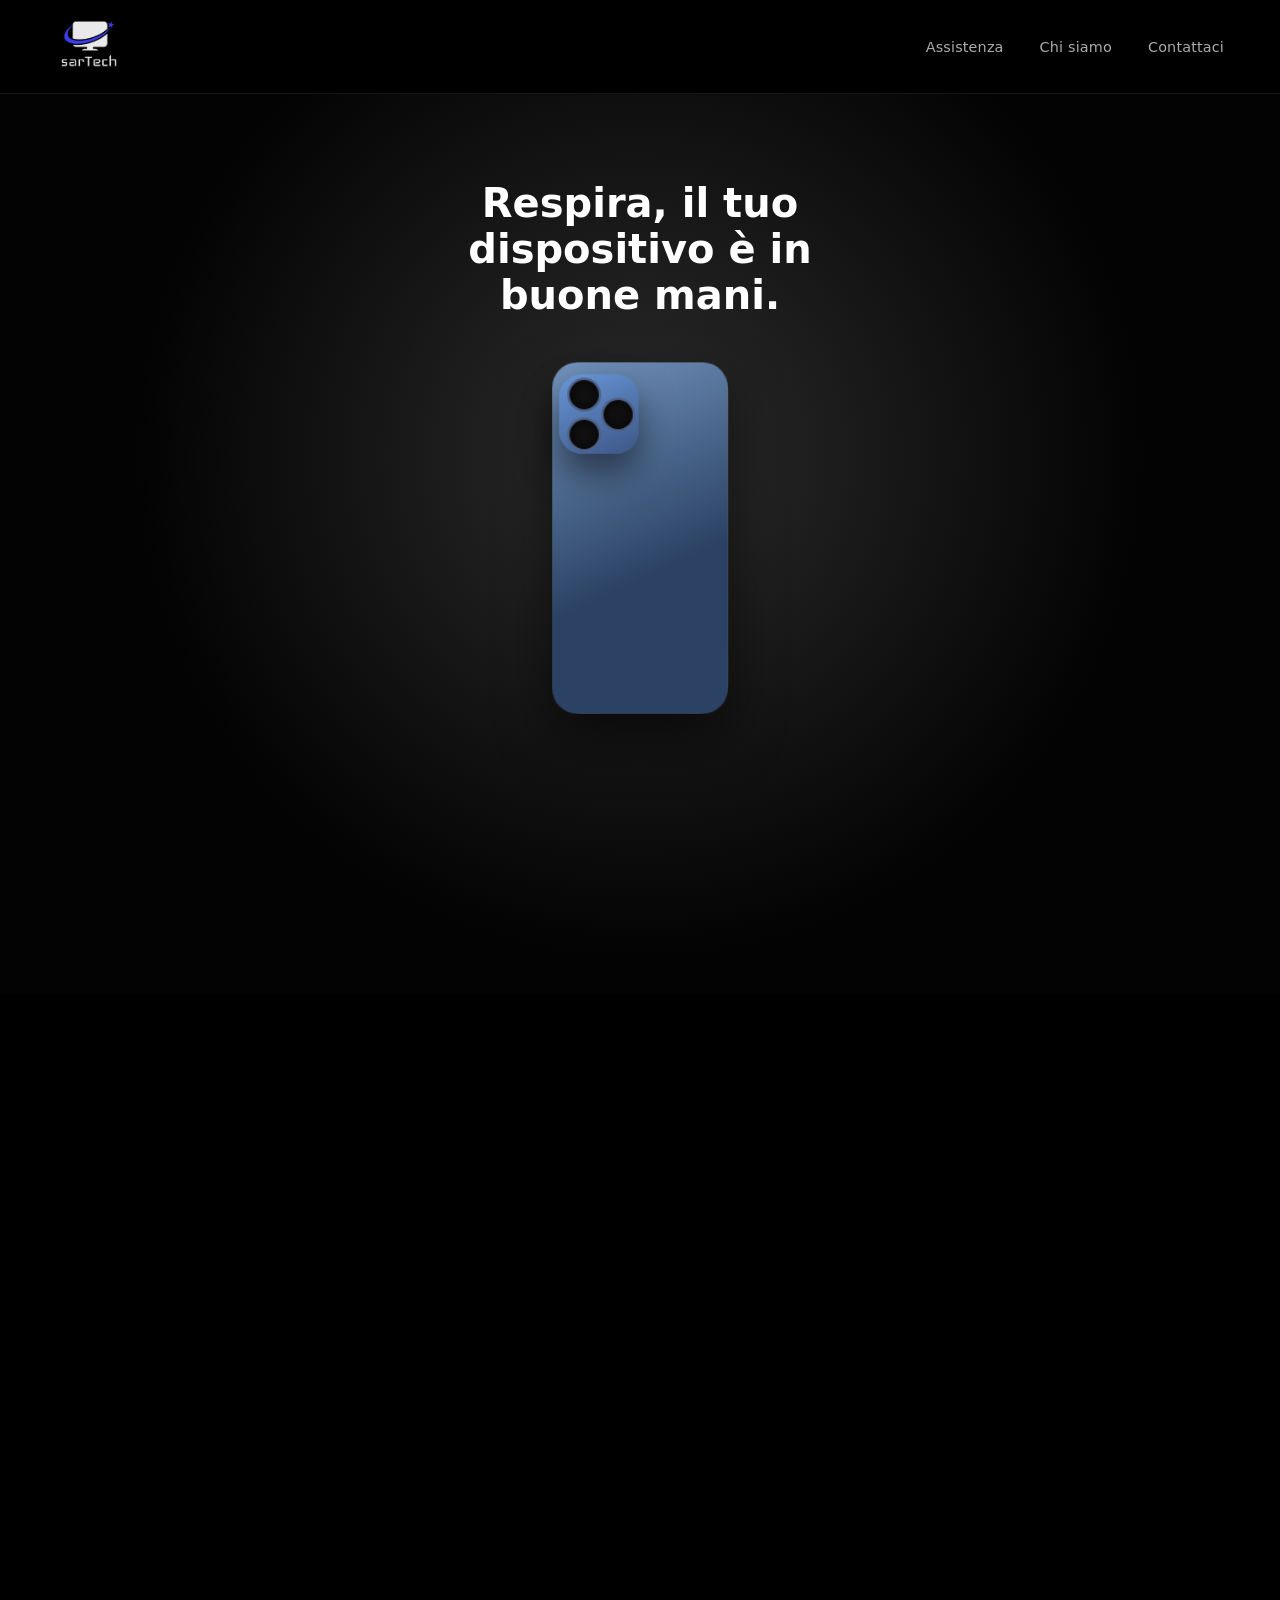
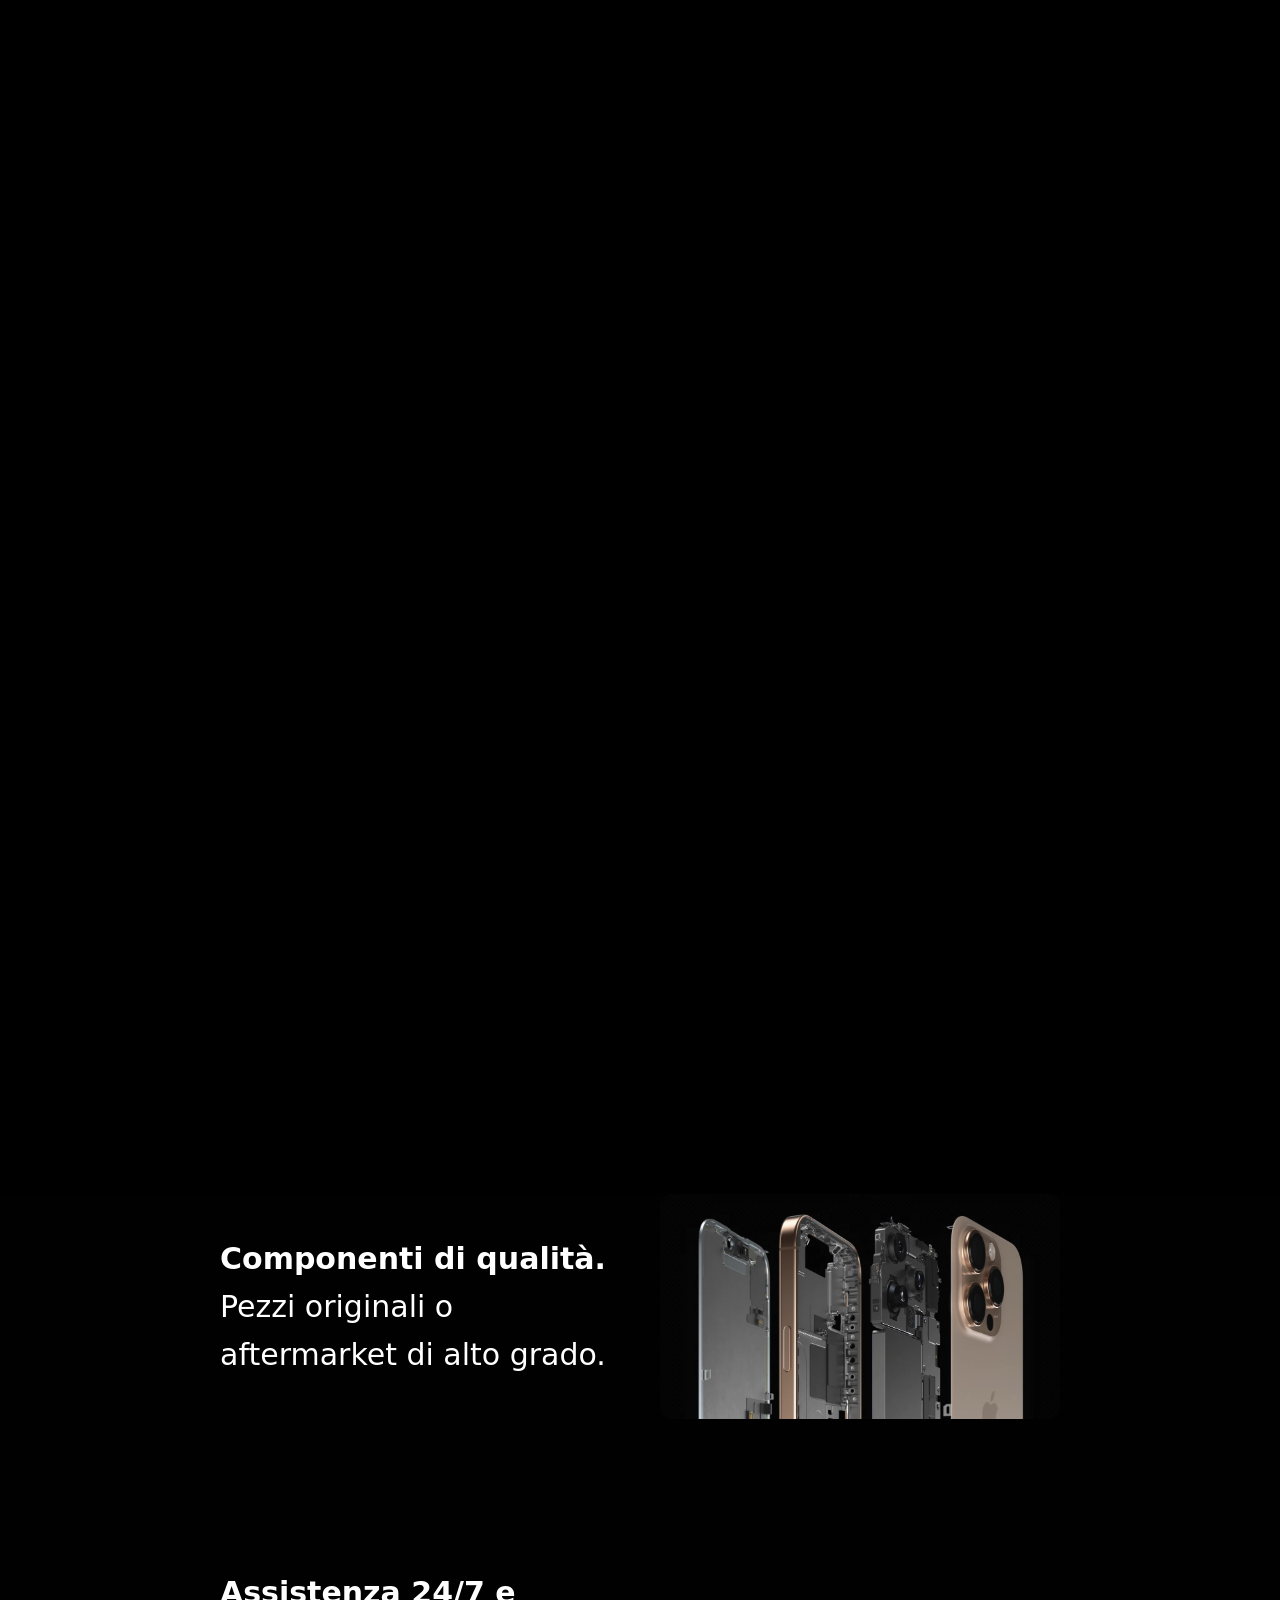
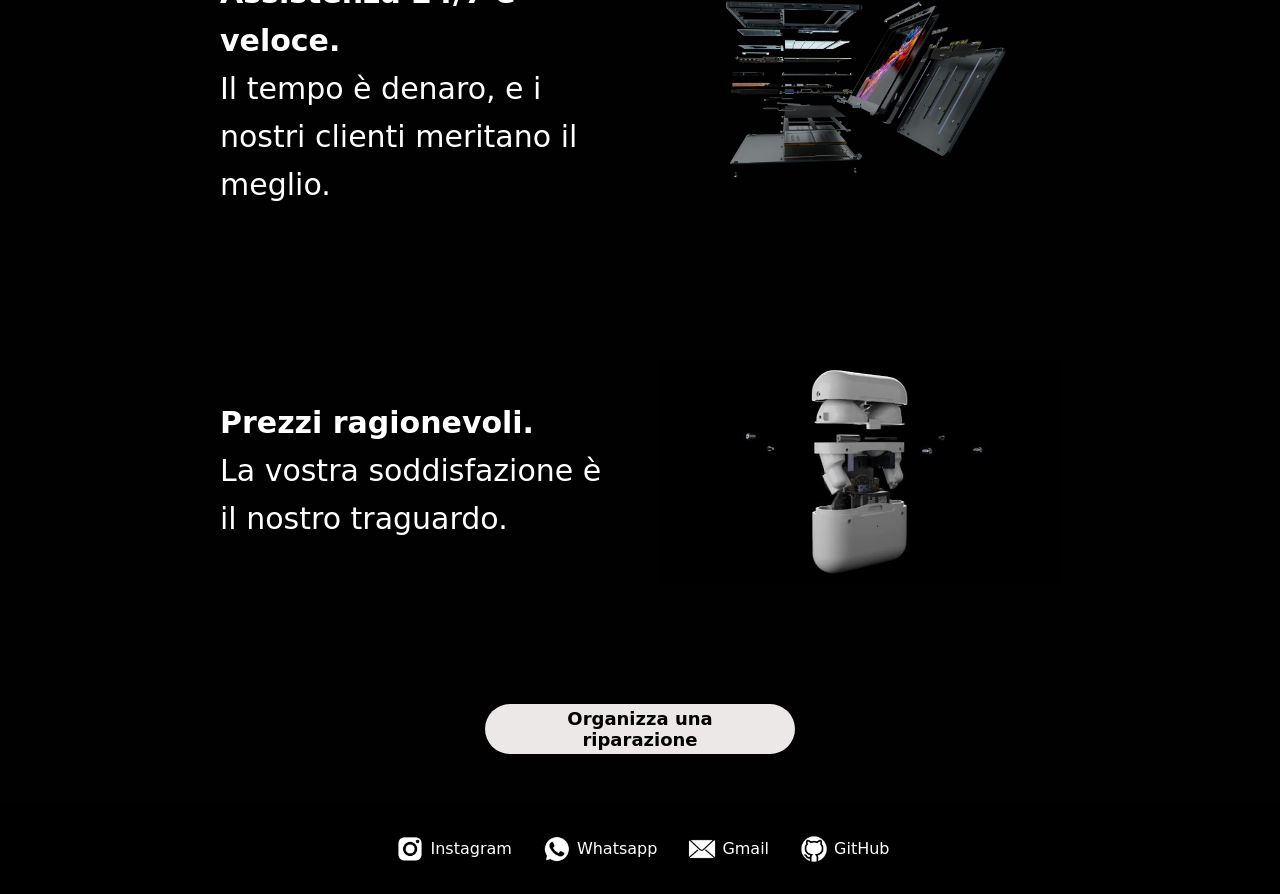
<file: index.html>
<!DOCTYPE html>
<html lang="it">

<head>
    <meta charset="UTF-8">
    <title>sarTech</title>
    <link rel="shortcut icon" type="image/x-icon" href="sarTech.ico">
    <meta name="viewport" content="width=device-width, initial-scale=1.0">
    <link rel="stylesheet" href="styles.css">
    <script src="script.js" defer></script>
    <script src="scripts/index.js" defer></script>
</head>

<body id="introductionPage">
    <div id="header">
        <div id="logos">
            <img src="img/sarTech.png" class="logo">
        </div>
        <ul class="quick-links">
            <li><a href="pages/assistenza.html">Assistenza</a></li>
            <li><a href="pages/chi-siamo.html">Chi siamo</a></li>
            <li><a href="pages/contattaci.html">Contattaci</a></li>
        </ul>
    </div>
    <div id="body">
        <section class="explode-section">
            <div class="stage">
                <div class="hero-welcome" id="heroWelcome">
                    Respira, il tuo dispositivo è in buone mani.
                </div>

                <div class="phone-stage" id="phoneStage"> <!-- ids use camelCase, classes use kebab-case -->

                    <div class="phone">

                        <svg id="display" viewBox="0 0 333 654" xmlns="http://www.w3.org/2000/svg"
                            preserveAspectRatio="none">
                            <defs>
                                <linearGradient id="metallicBase" x1="0%" y1="0%" x2="100%" y2="100%">
                                    <stop offset="0%" stop-color="#D1CCBF"></stop>
                                    <stop offset="100%" stop-color="#A09E97"></stop>
                                </linearGradient>
                                <linearGradient id="heatBase" x1="0%" y1="0%" x2="100%" y2="100%">
                                    <stop offset="0%" stop-color="#565552"></stop>
                                    <stop offset="100%" stop-color="#444340"></stop>
                                </linearGradient>
                                <linearGradient id="flexCable" x1="0%" y1="0%" x2="100%" y2="0%">
                                    <stop offset="0%" stop-color="#1D1D1B"></stop>
                                    <stop offset="100%" stop-color="#222221"></stop>
                                </linearGradient>
                                <linearGradient id="goldenPin" x1="0%" y1="0%" x2="100%" y2="100%">
                                    <stop offset="0%" stop-color="#E4CF33"></stop>
                                    <stop offset="100%" stop-color="#A48E24"></stop>
                                </linearGradient>
                            </defs>

                            <!-- display base -->

                            <rect x="0" y="0" width="334" height="654" rx="58" fill="url(#metallicBase)"></rect>

                            <rect x="22.5" y="200" width="290" height="380" rx="20" fill="url(#heatBase)"></rect>
                            <rect x="112.5" y="140" width="200" height="80" rx="20" fill="url(#heatBase)"></rect>
                            <rect x="212.5" y="100" width="100" height="60" rx="20" fill="url(#heatBase)"></rect>

                            <!-- bottom flex cable-->

                            <rect x="18" y="563" width="290" height="50" rx="5" fill="url(#flexCable)"></rect>
                            <rect x="300" y="323" width="20" height="290" rx="5" fill="url(#flexCable)"></rect>
                            <rect x="220" y="323" width="100" height="25" rx="5" fill="url(#flexCable)"></rect>
                            <rect x="210" y="304" width="20" height="45" rx="5" fill="url(#metallicBase)"></rect>
                            <ellipse cx="170.5" cy="600" rx="150" ry="36" fill="url(#flexCable)"></ellipse>

                            <line x1="30" y1="630" x2="305" y2="630" stroke="#332B27" stroke-width="3"></line>
                            <line x1="38" y1="635" x2="297" y2="635" stroke="#332B27" stroke-width="3"></line>

                            <!-- golden pins on the bottom-->

                            <circle cx="70" cy="585" r="3" fill="url(#goldenPin)"></circle>
                            <circle cx="80" cy="585" r="3" fill="url(#goldenPin)"></circle>
                            <circle cx="90" cy="585" r="3" fill="url(#goldenPin)"></circle>
                            <circle cx="100" cy="585" r="3" fill="url(#goldenPin)"></circle>

                            <circle cx="70" cy="595" r="3" fill="url(#goldenPin)"></circle>
                            <circle cx="80" cy="595" r="3" fill="url(#goldenPin)"></circle>
                            <circle cx="90" cy="595" r="3" fill="url(#goldenPin)"></circle>
                            <circle cx="100" cy="595" r="3" fill="url(#goldenPin)"></circle>

                            <circle cx="240" cy="585" r="3" fill="url(#goldenPin)"></circle>
                            <circle cx="250" cy="585" r="3" fill="url(#goldenPin)"></circle>
                            <circle cx="260" cy="585" r="3" fill="url(#goldenPin)"></circle>
                            <circle cx="270" cy="585" r="3" fill="url(#goldenPin)"></circle>

                            <circle cx="240" cy="595" r="3" fill="url(#goldenPin)"></circle>
                            <circle cx="250" cy="595" r="3" fill="url(#goldenPin)"></circle>
                            <circle cx="260" cy="595" r="3" fill="url(#goldenPin)"></circle>
                            <circle cx="270" cy="595" r="3" fill="url(#goldenPin)"></circle>

                            <rect x="150" y="562" height="20" width="30" fill="url(#metallicBase)"></rect>

                            <!-- proximity sensor and front camera holes -->

                            <rect x="100" y="10" width="120" height="40" rx="10" fill="url(#heatBase)"></rect>
                            <rect x="104" y="14" width="50" height="32" rx="10" fill="url(#metallicBase)"></rect>

                            <circle cx="130" cy="30" r="10" fill="url(#metallicBase)" stroke="#2E240A" stroke-width="4"
                                stroke-opacity="1"></circle>
                            <circle cx="130" cy="30" r="15" fill="none" stroke="#2E240A" stroke-width="1"
                                stroke-opacity="0.7"></circle>

                            <circle cx="170" cy="30" r="10" fill="url(#metallicBase)" stroke="#2E240A" stroke-width="4"
                                stroke-opacity="0.7"></circle>
                            <circle cx="170" cy="30" r="14" fill="none" stroke="#D1CCBF" stroke-width="1"
                                stroke-opacity="0.5"></circle>

                            <!-- upper flex cable -->

                            <rect x="250" y="13" width="60" height="60" rx="16" fill="url(#flexCable)"></rect>
                            <rect x="270" y="55" width="14" height="40" rx="5" fill="url(#flexCable)"></rect>
                            <rect x="180" y="82" width="103" height="14" rx="5" fill="url(#flexCable)"></rect>
                            <rect x="180" y="82" width="14" height="40" rx="5" fill="url(#flexCable)"></rect>
                            <rect x="176" y="112" width="20" height="16" rx="5" fill="url(#goldenPin)"></rect>

                        </svg>

                        <svg id="chassis" viewBox="8 8 333 654" xmlns="http://www.w3.org/2000/svg"
                            preserveAspectRatio="none">
                            <defs>
                                <linearGradient id="metalCream" x1="0%" y1="0%" x2="100%" y2="100%">
                                    <stop offset="0%" stop-color="#f5f2ea" />
                                    <stop offset="35%" stop-color="#e6e2d6" />
                                    <stop offset="55%" stop-color="#d8d3c4" />
                                    <stop offset="75%" stop-color="#e9e5d9" />
                                    <stop offset="100%" stop-color="#c9c4b3" />
                                </linearGradient>


                                <linearGradient id="blackMatte" x1="0%" y1="0%" x2="100%" y2="100%">
                                    <stop offset="0%" stop-color="#3a3c40" />
                                    <stop offset="45%" stop-color="#1c1d20" />
                                    <stop offset="100%" stop-color="#0a0a0b" />
                                </linearGradient>

                                <linearGradient id="blackSoft" x1="0%" y1="0%" x2="0%" y2="100%">
                                    <stop offset="0%" stop-color="#26272b" />
                                    <stop offset="100%" stop-color="#0d0e10" />
                                </linearGradient>

                                <mask id="seeThrough">
                                    <rect width="333" height="654" fill="#ffffff"/>

                                    <circle cx="60" cy="64" r="25" fill="#000000"></circle>
                                    <circle cx="120" cy="94" r="25" fill="#000000"></circle>
                                    <circle cx="60" cy="124" r="25" fill="#000000"></circle>

                                    <rect x="105" y="130" width="30" height="24" rx="6" fill="#000000" />

                                    <circle cx="180" cy="332" r="100" fill="#000000" />
                                    <rect x="165" y="440" width="30" height="120" rx="10" fill="#000000"/>
                                </mask>

                            </defs>
                            <ellipse cx="170" cy="640" rx="120" ry="14" fill="#000" opacity="0.10" />
                            <g>

                                <!-- inner frame-->
                                <g mask="url(#seeThrough)">
                                    <rect x="8" y="8" width="334" height="654" rx="58" fill="url(#blackMatte)" />
                                    <rect x="22" y="22" width="306" height="626" rx="46" fill="url(#metalCream)" />
                                    <rect x="22" y="22" width="306" height="626" rx="46" fill="url(#brushed)"
                                        opacity="0.35" />
                                </g>
                                <rect x="22" y="22" width="306" height="626" rx="46" fill="none" stroke="#9a9686"
                                    stroke-width="1" />

                                <!-- earpiece speaker -->
                                <rect x="146" y="30" width="48" height="10" rx="5" fill="#111214" />

                                <!-- lens section -->
                                <circle cx="60" cy="64" r="25" fill="none" stroke="#4b4d51" stroke-width="3" />
                                <circle cx="120" cy="94" r="25" fill="none" stroke="#4b4d51" stroke-width="3" />
                                <circle cx="60" cy="124" r="25" fill="none" stroke="#4b4d51" stroke-width="3" />
                                <rect x="105" y="130" width="30" height="24" rx="6" fill="none" stroke="#4b4d51"
                                    stroke-width="3" />

                                <rect x="25" y="25" width="140" height="135" fill="none" stroke="#36454f"
                                    stroke-opacity="0.2" stroke-width="4" rx="30"></rect>

                                <!-- random board (drammatic effect) -->
                                <rect x="256" y="128" width="20" height="44" rx="4" fill="url(#blackSoft)" />

                                <!-- magsafe -->
                                <circle cx="180" cy="332" r="100" fill="none" stroke="#a19c8c" stroke-width="2" />
                                <circle cx="180" cy="332" r="100" fill="none" stroke="#000" stroke-opacity="0.06"
                                    stroke-width="10" />

                                <rect x="165" y="440" width="30" height="120" rx="10" fill="none" stroke="#a19c8c"
                                    stroke-width="2">
                                </rect>
                                <rect x="160" y="437" width="40" height="126" fill="none" stroke="#000"
                                    stroke-opacity="0.1" stroke-width="2" rx="15"></rect>

                                <!-- screws -->
                                <g fill="#5b574c">
                                    <circle cx="306" cy="56" r="4.5" />
                                    <circle cx="44" cy="624" r="4.5" />
                                    <circle cx="306" cy="624" r="4.5" />
                                    <circle cx="70" cy="370" r="4" />
                                    <circle cx="290" cy="370" r="4" />
                                    <circle cx="70" cy="590" r="4" />
                                    <circle cx="290" cy="590" r="4" />
                                </g>

                            </g>
                        </svg>

                        <svg id="battery" viewBox="24 11 111 141" xmlns="http://www.w3.org/2000/svg"
                            preserveAspectRatio="none">
                            <defs>
                                <linearGradient id="batteryBody-upper" x1="0" y1="0" x2="0" y2="1">
                                    <stop offset="0" stop-color="#25272b" />
                                    <stop offset="1" stop-color="#151619" />
                                </linearGradient>
                                <linearGradient id="batteryBody-bottom" x1="0" y1="0" x2="0" y2="1">
                                    <stop offset="0" stop-color="#1c1e21" />
                                    <stop offset="1" stop-color="#0e0f11" />
                                </linearGradient>
                            </defs>

                            <rect x="24" y="11" width="60" height="100" rx="6" fill="url(#batteryBody-upper)" />
                            <rect x="24" y="102" width="100" height="50" rx="9" fill="url(#batteryBody-bottom)" />

                            <g id="battery-text"
                                font-family="-apple-system, BlinkMacSystemFont, system-ui, Segoe UI, Roboto, sans-serif"
                                fill="#dfe2e6">
                                <text x="28" y="34" font-size="4">Li-Ion Polymer Battery</text>
                                <text x="28" y="42" font-size="2.8" fill="#a7abb1">3.83V 4000 mAh 15.32 Wh</text>
                                <line x1="28" y1="50" x2="81" y2="50" stroke="#a9c1"></line>

                                <path d="M28,66 L31,59 L34,66 Z M31,62 L31,63.5 M31,64.7 L31,64.8" stroke="#a1afa4"
                                    stroke-width="0.7" stroke-linecap="round" stroke-linejoin="round" fill="none" />
                                <text x="37" y="65" font-size="4" font-weight="500" fill="#a1afa4">Warning</text>

                                <text x="28" y="74" font-size="2.8" fill="#a7abb1"> Do not disassemble, crush,
                                    heat</text>
                                <text x="28" y="80" font-size="2.8" fill="#a7abb1">puncture or burn.</text>
                            </g>
                        </svg>

                        <div id="motherboard-wrap">
                            <svg id="motherboard" viewBox="0 0 457.5 130" xmlns="http://www.w3.org/2000/svg"
                                preserveAspectRatio="none">
                                <defs>
                                    <linearGradient id="m-base" x1="0" y1="0" x2="1" y2="1">
                                        <stop offset="0" stop-color="#115522" />
                                        <stop offset="1" stop-color="#09110c" />
                                    </linearGradient>
                                    <linearGradient id="m-chipdark" x1="0" y1="0" x2="0" y2="1">
                                        <stop offset="0" stop-color="#2b2e32" />
                                        <stop offset="1" stop-color="#16181b" />
                                    </linearGradient>
                                    <linearGradient id="m-chipwhite" x1="0" y1="0" x2="0" y2="1">
                                        <stop offset="0" stop-color="#f3efe0"></stop>
                                        <stop offset="1" stop-color="#979896"></stop>
                                    </linearGradient>
                                    <linearGradient id="m-gold" x1="0" y1="0" x2="1" y2="0">
                                        <stop offset="0" stop-color="#f0d9a3" />
                                        <stop offset=".5" stop-color="#d8b570" />
                                        <stop offset="1" stop-color="#a9824a" />
                                    </linearGradient>
                                </defs>

                                <rect id="boardSurface" x="26" y="10" width="425.5" height="110" rx="14"
                                    fill="url(#m-base)" stroke="#1e3226" stroke-width="1" />

                                <!-- golden screw holes -->

                                <circle cx="42" cy="24" r="4.2" fill="none" stroke="url(#m-gold)" stroke-width="1.4" />
                                <circle cx="42" cy="106" r="4.2" fill="none" stroke="url(#m-gold)" stroke-width="1.4" />
                                <circle cx="437" cy="24" r="4.2" fill="none" stroke="url(#m-gold)" stroke-width="1.4" />
                                <circle cx="437" cy="106" r="4.2" fill="none" stroke="url(#m-gold)"
                                    stroke-width="1.4" />

                                <!-- ic rectangles -->

                                <rect x="63" y="26" width="46" height="26" rx="3" fill="url(#m-chipdark)" />
                                <rect x="63" y="76" width="38" height="22" rx="3" fill="url(#m-chipdark)" />
                                <rect x="196" y="32" width="72" height="62" rx="6" fill="url(#m-chipdark)" />
                                <rect x="300" y="26" width="50" height="24" rx="3" fill="url(#m-chipdark)" />
                                <rect x="300" y="78" width="36" height="20" rx="3" fill="url(#m-chipdark)" />
                                <rect x="378" y="46" width="34" height="30" rx="4" fill="url(#m-chipdark)" />
                                <rect x="130" y="63" width="34" height="13" rx="4" fill="url(#m-chipdark)"></rect>

                                <rect x="63" y="58" width="20" height="12" rx="3" fill="url(#m-chipwhite)"></rect>
                                <rect x="130" y="85" width="32" height="14" rx="3" fill="url(#m-chipwhite)"></rect>
                                <rect x="300" y="58" width="50" height="10" rx="3" fill="url(#m-chipwhite)"></rect>
                                <rect x="140" y="28" width="20" height="30" rx="7" fill="url(#m-chipwhite)"></rect>
                                <rect x="370" y="88" width="30" height="12" rx="3" fill="url(#m-chipwhite)"></rect>
                                <rect x="380" y="28" width="20" height="12" rx="3" fill="url(#m-chipwhite)"></rect>
                                <rect></rect>
                            </svg>
                        </div>

                        <div class="back-group layer" id="backGroup">
                            <div class="glass layer" id="glass"></div>
                            <div class="camera layer" id="camera">
                                <div class="main-row">
                                    <span class="lens"></span>
                                    <span class="lens"></span>
                                </div>
                                <span class="lens sub-row"></span>
                            </div>
                        </div>
                    </div>
                </div>

                <div class="hero-title" id="heroTitle">
                    <h2>Noi sappiamo cosa c'è dentro.</h2>
                </div>
            </div>
        </section>

        <section class="introduction-section reveal">
            <div class="chunk1 reveal">
                <p><b>Componenti di qualità.</b><br> Pezzi originali o aftermarket di alto grado.</p>
                <img src="img/iphone.jpg" alt="here goes an image">
            </div>
            <div class="chunk2 reveal">
                <p><b>Assistenza 24/7 e veloce.</b><br> Il tempo è denaro, e i nostri clienti meritano il meglio. </p>
                <img src="img/macbook.jpg" alt="here goes another image">
            </div>
            <div class="chunk3 reveal">
                <p><b>Prezzi ragionevoli.</b><br> La vostra soddisfazione è il nostro traguardo.</p>
                <img src="img/airpods.jpeg">
            </div>
            <button class="reservation-button reveal" id="reservation">Organizza una riparazione </button>
        </section>
    </div>
    <div id="footer">
        <ul class="social-links reveal">
            <li>
                <a href="https://www.instagram.com/gabriele.sarria" target="_blank">
                    <img src="img/footer icons/instagram.png">
                    <div class="logo-text">Instagram</div>
                </a>
            </li>
            <li>
                <a href="https://wa.me/393510541065" target="_blank">
                    <img src="img/footer icons/whatsapp.png">
                    <div class="logo-text">Whatsapp</div>
                </a>
            </li>
            <li>
                <a href="mailto:gabrielesarria167@gmail.com?subject=[SarTech]%20Richiesta%20Supporto">
                    <img src="img/footer icons/gmail.png">
                    <div class="logo-text">Gmail</div>
                </a>
            </li>
            <li>
                <a href="https://github.com/gabrielesarria167-ai" target="_blank">
                    <img src="img/footer icons/github.png">
                    <div class="logo-text">GitHub</div>
                </a>
            </li>
        </ul>
    </div>
</body>

</html>
</file>
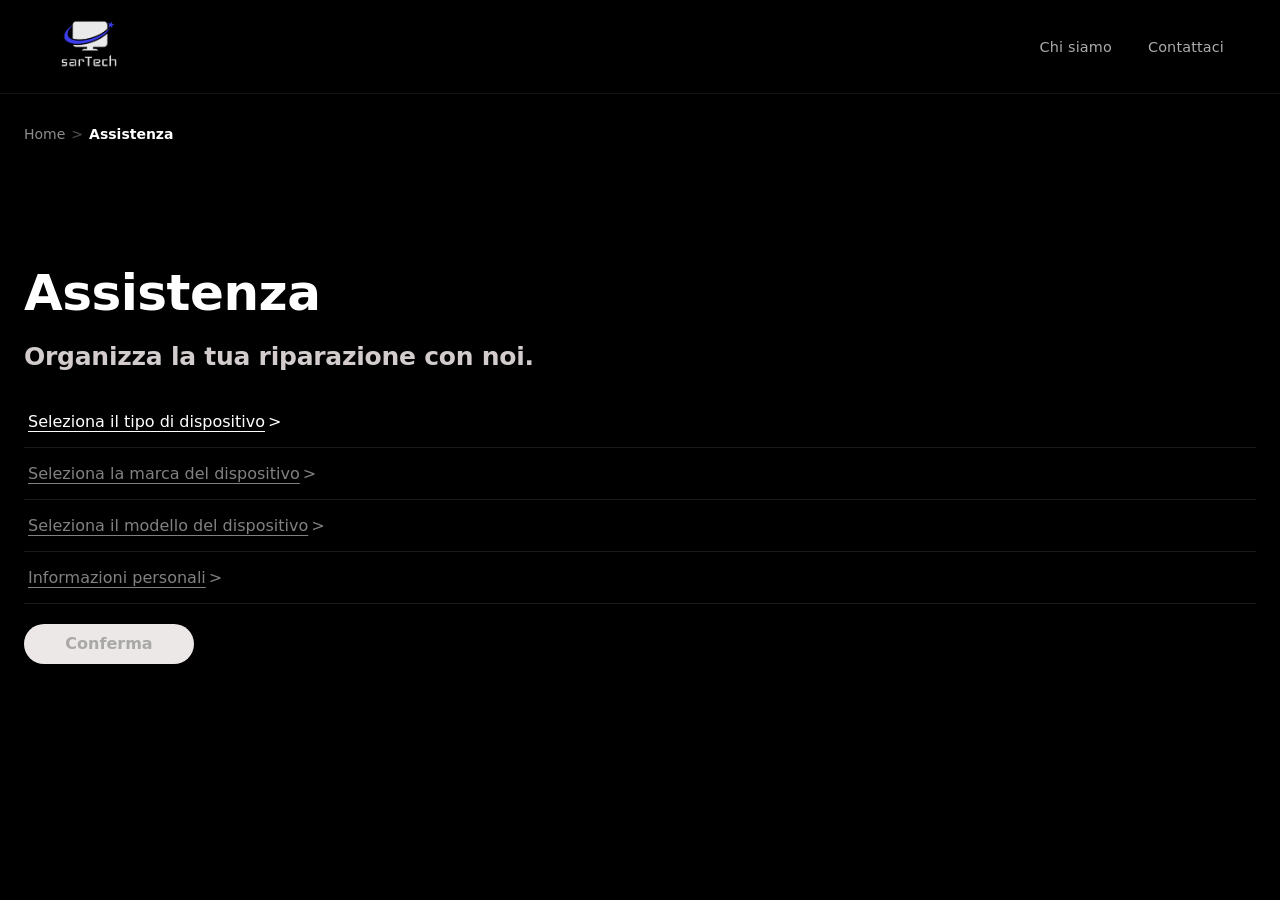
<file: pages/assistenza.html>
<!DOCTYPE html>

<html lang="it">

<head>
    <meta charset="UTF-8">
    <meta name="viewport" content="width=device-width, initial-scale=1.0">
    <title>Assistenza</title>
    <link rel="stylesheet" href="../styles.css">
    <link rel="shortcut icon" type="image/x-icon" href="../sarTech.ico">
    <script src="../script.js" defer></script>
    <script src="../scripts/devices.js" defer></script>
    <script src="../scripts/assistenza.js" defer></script>

</head>

<body id="assistenza">
    <div id="header">
        <div id="logos">
            <img src="../img/sarTech.png" alt = "" class="logo">        </div>
        <ul class="quick-links">
            <li><a href="../pages/chi-siamo.html">Chi siamo</a></li>
            <li><a href="../pages/contattaci.html">Contattaci</a></li>
        </ul>
    </div>
    <section class="body">
        <nav class="directory-help" id="directoryHelp" aria-label="Percorso di navigazione"></nav>

        <div class="hero-content reveal">
            <h1 class="hero-title" id="heroTitle">Assistenza</h1>
            <p class="hero-sub" id="herosubTitle">Organizza la tua riparazione con noi.</p>
        </div>

        <div class="device-picker reveal" id="devicePicker">

            <div class="picker-row" id="deviceSummaryRow" hidden>
                <button class="picker-toggle" id="deviceSummaryToggle" aria-expanded="false"
                    aria-controls="deviceDetailRows">
                    <span class="label-toggle" id="deviceSummaryLabel">Selezione dispositivo </span>
                    <span class="toggle-chevron">></span>
                </button>
            </div>

            <div id="deviceDetailRows" >
                <div class="picker-row">
                    <button class="picker-toggle" id="typeToggle" aria-expanded="false" aria-controls="typeList">
                        <span class="label-toggle" id="typeLabel">Seleziona il tipo di dispositivo </span>
                        <span class="toggle-chevron">></span>
                    </button>
                    <div class="option-list reveal-in" id="typeList" hidden></div>
                </div>
                <div class="picker-row">
                    <button class="picker-toggle" id="brandToggle" aria-expanded="false" aria-controls="brandList"
                        disabled>
                        <span class="label-toggle" id="brandLabel">Seleziona la marca del dispositivo </span>
                        <span class="toggle-chevron">></span>

                    </button>
                    <div class="option-list reveal-in" id="brandList" hidden></div>
                </div>
                <div class="picker-row">
                    <button class="picker-toggle" id="modelToggle" aria-expanded="false" aria-controls="modelList"
                        disabled>
                        <span class="label-toggle" id="modelLabel">Seleziona il modello del dispositivo </span>
                        <span class="toggle-chevron">></span>
                    </button>
                    <div class="option-list reveal-in" id="modelList" hidden></div>
                </div>
            </div>

            <div class="picker-row">
                <button class="picker-toggle" id="personalToggle" aria-expanded="false" aria-controls="personalFields"
                    disabled>
                    <span class="label-toggle" id="personalLabel">Informazioni personali </span>
                    <span class="toggle-chevron">></span>
                </button>

                <div class="personal-fields" id="personalFields" hidden>
                    <div class="field-group">
                        <label for="inputName">Nome</label>
                        <input type="text" id="inputName" placeholder="..." autocomplete="given-name">
                    </div>

                    <div class="field-group">
                        <label for="inputSurname">Cognome</label>
                        <input type="text" id="inputSurname" placeholder="..." autocomplete="family-name">
                    </div>
                    <div class="field-group">
                        <label for="inputPhone">Telefono</label>
                        <div class = "phone-input-wrap">
                            <span class = "phone-prefix">+39</span>
                            <input type="tel" id="inputPhone" autocomplete="tel" inputmode="numeric" maxlength="10">
                        </div>
                    </div>
                </div>
            </div>

            <button class="device-confirm reveal" id="confirm" disabled>
                <span class = "confirm-label" id = "confirmLabel">Conferma</span>
                <span class="loading-dots" id="loadingDots" hidden>
                    <span></span><span></span><span></span>
                </span>
            </button>

            <div class = "success-panel" id = "successPanel" hidden>
                <svg class = "checkmark" viewBox="0 0 52 52" aria-hidden="true">
                    <circle class = "checkmark-circle" cx="26" cy="26" r="25" fill = "none"/>
                    <path class="checkmark-check" fill="none" d="M14.1 27.2l7.1 7.2 16.7-16.8"/>
                </svg>
                <p class = "success-title">Richiesta inviata con successo!</p>
                <p class = "success-code">ID richiesta: <strong id = "successCode"></strong> </p>
            </div>

            <div class="error-panel" id="errorPanel" hidden>
                <svg class="error-mark" viewBox="0 0 52 52" aria-hidden="true">
                    <circle class="error-circle" cx="26" cy="26" r="25" fill="none"/>
                    <line class="error-stem" x1="26" y1="15" x2="26" y2="29"/>
                    <circle class="error-dot" cx="26" cy="37" r="2"/>
                </svg>
                
                <p class="error-title">Si è verificato un errore</p>
                <p class="error-message" id="errorMessage">Controlla la connessione e riprova.</p>
            </div>
        </div>
    </section>
</body>

</html>
</file>
<file: styles.css>
html {
    background-color: black;
}

body {
    margin: 0;
    height: 100%;
    width: 100%;
    color: white;
    scrollbar-width: thin;

    font-family: -apple-system, BlinkMacSystemFont, system-ui, "Segoe UI", Roboto, sans-serif;
}

body ::selection {
    background: #bbd9e5;
    color: #000000;
}

body :focus-visible {
    outline: 2px solid #bbd9e5;
    outline-offset: 3px;
    border-radius: 4px;
}

/* NAV BAR */

.directory-help {
    display: flex;
    flex-wrap: wrap;
    align-items: center;
    gap: 6px;
    font-size: 14px;
    color: rgba(255, 255, 255, .55);
}

.directory-help a,
.crumb-link {
    background: none;
    border: none;
    padding: 0;
    color: rgba(255, 255, 255, .55);
    font: inherit;
    cursor: pointer;
    text-decoration: none;
    transition: color 0.2s ease;
}

.directory-help a:hover {
    color: #ffff
}

.crumb-sep {
    color: rgba(255, 255, 255, .3);
}

.crumb-current {
    color: #ffff;
    font-weight: 600;
}



/* HEADER */

#header {
    display: flex;
    align-items: center;
    justify-content: space-between;

    gap: 1.5rem;
    padding: 0.85rem clamp(1.25rem, 5vw, 3.5rem);
    background: rgba(0, 0, 0, 0.62);
    backdrop-filter: saturate(180%) blur(20px);

    border-bottom: 1px solid rgba(245, 245, 247, 0.08);
}

#logos {
    display: flex;
    align-items: center;
    cursor: pointer;
}

.logo {
    height: 66px;
    width: auto;
    display: block;
    aspect-ratio: 1/1;
}


.quick-links {
    display: flex;
    align-items: center;
    list-style: none;

    padding: 0;
    margin: 0;
    gap: clamp(1.25rem, 3vw, 2.25rem)
}

.quick-links a {
    position: relative;
    color: rgba(245, 245, 247, 0.7);
    text-decoration: none;
    font-size: 0.9rem;
    letter-spacing: 0.01rem;
    padding-block: 0.25rem;

    transition: color 0.25s ease;
}

.quick-links a::after {
    content: "";
    position: absolute;
    left: 0;
    right: 100%;
    bottom: 0;
    height: 1px;
    background: #bbd9e5;
    transition: right 0.1s cubic-bezier(0.16, 1, 0.3, 1);
}

.quick-links a:hover,
.quick-links a:focus-visible {
    color: #ffff;
}

a:hover::after,
a:focus-visible::after {
    right: 0;
}

/* MAIN BODY */

/* PHONE ANIMATION SECTION */

#introductionPage .hero-welcome {
    text-align: center;
    font-size: clamp(22px, 8vw, 40px);

    margin-bottom: 50px;
    max-width: 480px;
    padding: 0 24px;
    pointer-events: none;
    transition: opacity 0.4s ease;

    color: white;
    font-family: inherit;
    font-weight: 600;
}


.explode-section {
    position: relative;
    /* relative pretty much makes the element able to overlap other elements*/
    height: 300vh;
}

.stage {
    position: sticky;
    top: 0;
    height: 100vh;
    display: flex;
    flex-direction: column;

    align-items: center;
    justify-content: center;
    /* aligns along y axis */

    overflow: hidden;
    background: radial-gradient(circle at 50% 40%, #2d2c2c, #030303 60%);
    /* creates a radial gradient */
}

.phone-stage {
    position: relative;

    width: 340px;
    height: 340px;
}

.layer {
    position: absolute;
    top: 50%;
    left: 50%;
    border-radius: 21px;
    will-change: transform;
}

.phone {
    position: absolute;
    top: 50%;
    left: 50%;
    transform: translate(-50%, -50%);

    width: 150px;
    height: 300px;
}

.glass {
    width: 150px;
    height: 260px;
    background: linear-gradient(155deg, #7394be, #2b4264 60%);
    box-shadow: 0 20px 46px rgba(0, 0, 0, .55);
    transform: translate(-50%, -50%);
}

#display {
    position: absolute;
    top: 0;
    left: 0;
    height: 100%;
    width: 100%;
    z-index: 1;
    will-change: transform;
}

#battery {
    position: absolute;
    top: 38%;
    left: 8%;
    width: 85%;
    height: 50%;
    z-index: 2;
    will-change: transform;
}

#motherboard-wrap {
    position: absolute;
    z-index: 2;

    height: 50%;
    width: 29%;

    right: 17%;
    bottom: 30%;

    z-index: 2;
    will-change: transform;
}

#motherboard {
    position: absolute;
    top: 50%;
    left: 50%;
    width: 150px;
    height: 50px;
    transform: translate(-50%, -50%) rotate(90deg);
}

#chassis {
    position: absolute;
    top: 0;
    left: 0;
    width: 100%;
    height: 100%;
    z-index: 3;
    will-change: transform;
}

.glass {
    width: 150px;
    height: 300px;
    background: linear-gradient(155deg, #7394be, #2b4264 60%);
    transform: translate(-50%, -50%);
}

.back-group {
    position: absolute;
    z-index: 4;
    left: 50%;
    top: 50%;
    will-change: transform;
    transform: translate(-50%, -50%);
}

.camera {
    margin-top: -38px;
    margin-left: -8px;

    width: 68px;
    height: 68px;
    border-radius: 20px;
    background: linear-gradient(155deg, #6898d8, #3d5687);
    box-shadow: 0 16px 30px rgba(0, 0, 0, .5);

    display: flex;
    align-items: center;
    justify-content: left;
    transform: translate(-90%, -150%);

    padding-left: 6.5px;
    box-sizing: border-box;
    will-change: transform;
}

.camera[hidden] {
    display: none;
}

.lens {
    width: 25px;
    height: 25px;
    border-radius: 50%;
    background: #101010;
    border: 2px solid rgba(143, 180, 255, .5);
    box-shadow: inset 0 0 8px rgba(0, 0, 0, .8);
}

.main-row {
    display: flex;
    flex-direction: column;
    gap: 5px;
}

#introductionPage .hero-title {
    margin-top: 120px;
    text-align: center;
    max-width: 420px;
    padding: 0 24px;
    opacity: 0;
    color: #ffff;
}

#introductionPage .hero-title h2 {
    font-size: clamp(22px, 6vw, 35px);
    font-weight: 600;
    letter-spacing: -.01em;
    margin: 0;
}

/* INTRODUCTION SECTION */

#introductionPage .introduction-section {
    background-color: #010101;
    padding: 0px 24px 50px 24px;

    display: flex;
    flex-direction: column;
    gap: 120px;
}

#introductionPage .chunk1,
#introductionPage .chunk2,
#introductionPage .chunk3 {
    display: flex;
    flex-wrap: wrap;
    align-items: center;
    justify-content: center;
    gap: 40px;

    max-width: 900px;
    margin: 0 auto;
}

#introductionPage .chunk1 p,
#introductionPage .chunk2 p,
#introductionPage .chunk3 p {
    color: white;
    flex: 1;
    min-width: 240px;
    max-width: 400px;
    font-size: clamp(22px, 6vw, 30px);
    line-height: 1.6;
}

#introductionPage .chunk1 img,
#introductionPage .chunk2 img,
#introductionPage .chunk3 img {
    flex: 1;
    min-width: 240px;
    max-width: 400px;
    width: 100%;
    border-radius: 10px;
}

#introductionPage .reservation-button,
#assistenza .device-confirm {
    background: rgb(236, 232, 232);
    border: none;
    max-width: 310px;
    min-width: 240px;
    align-self: center;
    height: 50px;
    padding: 0 32px;
    border-radius: 100px;

    display: flex;
    align-items: center;
    justify-content: center;

    font-family: inherit;
    font-weight: bold;
    font-size: large;
    cursor: pointer;

    transition: background-color 0.3s ease;
}

#assistenza .device-confirm {
    margin-top: 20px;
    max-width: 250px;
    min-width: 170px;
    font-size: medium;
    height: 40px;
}

#assistenza .device-confirm[hidden] {
    display: none;
}

#introductionPage .reservation-button:hover,
#assistenza .device-confirm:enabled:hover {
    background-color: rgba(215, 212, 212, 0.88);
}

/* SCROLL ANIMATION */

#introductionPage .reservation-button.reveal,
#assistenza .device-confirm.reveal {
    opacity: 0;
    transform: translateY(30px);
    transition: opacity 0.9s ease, transform 0.9s ease;
}

#introductionPage .reservation-button.reveal.visible,
#assistenza .device-confirm.reveal.visible {
    opacity: 1;
    transform: translateY(0);
}

#assistenza .device-confirm.reveal.visible span {
    transition: none;
}

.reveal>* {
    opacity: 0;
    transform: translateY(30px);
    transition: opacity 1s ease, transform 1s ease;
}

.reveal.visible>* {
    opacity: 1;
    transform: translateY(0);
}

.reveal.visible>*:nth-child(2).visible.reveal {
    transition-delay: 0.08s;
}

.reveal.visible>*:nth-child(3).visible.reveal {
    transition-delay: 0.16s;
}

.reveal.visible>*:nth-child(4).visible.reveal {
    transition-delay: 0.24s;
}

.reveal.visible>*:nth-child(5).visible.reveal {
    transition-delay: 0.32s;
}

.reveal.visible>*:nth-child(6).visible.reveal {
    transition-delay: 0.40s;
}

.reveal.visible>*:nth-child(7).visible.reveal {
    transition-delay: 0.48s;
}

@media (prefers-reduced-motion: reduce) {

    .reveal>*,
    .reservation-button.reveal,
    .reveal-in,
    .checkmark-circle,
    .checkmark-check,
    .error-circle,
    .error-stem,
    .error-dot,
    .loading-dots span {
        transition: none;
        animation: none;
        opacity: 1;
        transform: none;
    }
}

/* FOOTER */

#footer {
    height: 10vh;
    min-height: 64px;
    display: flex;
    align-items: center;
    background-color: rgb(0, 0, 0);

}

.social-links {
    padding: 0;
    display: flex;
    align-items: center;
    gap: 5px;
    justify-content: center;
    margin: 0 auto;

}

.social-links li {
    list-style: none;
}

.social-links img {
    height: 40px;
    aspect-ratio: 1/1;
    flex-shrink: 0;
    border-radius: 5px;
}

.social-links a:hover {
    background-color: rgb(89, 85, 85);
}

.social-links a {
    text-decoration: none;
    display: flex;

    transition: background-color 0.3s ease;
    box-sizing: border-box;
    padding: 10px;
    border-radius: 10px;
}

.logo-text {
    color: white;
    align-self: center;

}

@media (max-width: 500px) {
    .logo-text {
        display: none;
    }
}





/* ASSISTANCE PAGE */

#assistenza .body,
#chi-siamo .body,
#contattaci .body {
    margin: 0 auto;
    padding: 32px 24px 80px;
}

#assistenza .hero-content,
#chi-siamo .hero-content {
    display: flex;
    flex-direction: column;
}

#assistenza .hero-content{
    padding-top: clamp(3rem, 7vw, 5rem);
}

#assistenza .hero-title,
#chi-siamo .hero-title {
    font-size: clamp(28px, 8vw, 50px);
    letter-spacing: -.01em;
    margin-bottom: -5px;
}

#assistenza .hero-sub,
#chi-siamo .hero-sub {
    color: rgba(237, 230, 230, 0.885);
    font-size: clamp(15px, 3vw, 25px);
    letter-spacing: -.01em;
    font-weight: 600;
}

/* MODEL SELECION */

.picker-row {
    border-bottom: 1px solid rgba(255, 255, 255, .1);
}

.picker-toggle {
    width: 100%;
    display: flex;
    align-items: center;
    justify-content: flex-start;
    gap: 3px;
    background: none;
    border: none;
    color: #ffff;
    font: inherit;
    font-size: 16px;
    padding: 16px 4px;
    cursor: pointer;
    text-align: left;
    transition: color 0.2s ease;
}

.picker-toggle .label-toggle {
    text-decoration: underline;
    text-underline-offset: 4px;
}

.picker-toggle:hover:not(:disabled) {
    color: rgb(195, 197, 202);
}

.picker-toggle:disabled {
    color: rgba(255, 255, 255, 0.505);
    cursor: auto;
}

.toggle-chevron {
    transition: transform 0.2s ease;
}

.picker-toggle[aria-expanded="true"] .toggle-chevron {
    transform: rotate(90deg);
}

.option-list {
    display: grid;
    grid-template-columns: repeat(auto-fit, minmax(240px, 1fr));
    gap: 4px;
    max-height: 280px;
    overflow-y: auto;
    padding-bottom: 10px;
}

.option-list[hidden] {
    display: none;
}

.option-row {
    display: flex;
    align-items: center;
    gap: 14px;
    width: 100%;
    min-height: 44px;
    background: none;
    border: none;
    color: #ffff;
    font: inherit;
    font-size: 15px;
    padding: 8px;
    border-radius: 8px;
    cursor: pointer;
    text-align: left;
    transition: background-color 0.4s ease;
}

.option-row:hover {
    background: rgba(179, 181, 185, 0.6);
}

.option-icon {
    width: 32px;
    height: 32px;
    flex-shrink: 0;
    display: flex;
    align-items: center;
    justify-content: center;
    overflow: hidden;
}

.option-icon img {
    max-width: 100%;
    max-height: 100%;
    object-fit: contain;
}

.option-monogram {
    width: 32px;
    height: 32px;
    border-radius: 50%;
    display: flex;
    align-items: center;
    justify-content: center;
    color: white;
    font-size: 13px;
    font-weight: 600;
}

/* PERSONAL FIELDS */

.personal-fields {
    display: flex;
    flex-direction: column;
    gap: 14px;
    padding: 4px 4px 14px;
    justify-content: left;
    max-width: clamp(200px, 400px, 40vw);
}

.personal-fields[hidden] {
    display: none;
}

.personal-fields input {
    width: 100%;
    box-sizing: border-box;
    background: #fdfdff;
    color: rgb(0, 0, 0);
    font: inherit;
    border: 1px solid rgba(255, 255, 255, .12);
    padding: 8px 12px;
    min-height: 40px;
    border-radius: 18px;
    font-size: 15px;
    transition: border-color 0.3s ease;
}

.personal-fields input::placeholder {
    color: rgba(0, 0, 0, 0.35)
}

.personal-fields input:focus-within {
    outline: none;
    border-color: rgb(143, 180, 255);
}

@keyframes pickerReveal {
    from {
        opacity: 0;
        transform: translateY(10px);
    }

    to {
        opacity: 1;
        transform: translateY(0);
    }
}

.reveal-in {
    animation: pickerReveal 0.35s ease;
}

.field-group {
    display: flex;
    flex-direction: column;
    gap: 6px
}

.field-group label {
    font-size: 16px;
    font-weight: 400;
    color: #ffff;
}

.phone-input-wrap {
    display: flex;
    align-items: center;
    background: #fdfdff;
    border: 1px solid rgba(255, 255, 255, 0.12);
    border-radius: 18px;
    padding: 0 16px;
    transition: border-color 0.3s ease;
}

.phone-input-wrap:focus-within {
    border-color: rgb(143, 180, 255);
}

.phone-prefix {
    color: rgb(0, 0, 0);
    font-size: 15px;
    font-weight: 400;
    padding-right: 8px;
    border-right: 1px solid rgba(0, 0, 0, 0.15);
    margin-right: 10px;
    white-space: nowrap;
}

.phone-input-wrap input {
    border: none;
    background: none;
    border-radius: 0;
    padding: 8px 0;
    font-size: 15px;
    font-weight: 400;
}

.phone-input-wrap input:focus {
    border-color: transparent;
}

/* REQUEST SUCCESS CHECK */

.success-panel {
    display: flex;
    flex-direction: column;
    align-items: center;
    text-align: center;
    gap: 4px;
    padding: 24px 0;
}

.success-panel[hidden] {
    display: none;
}

.checkmark {
    width: 64px;
    height: 64px;
    margin-bottom: 8px;
}

.checkmark-circle,
.error-circle {
    stroke-width: 2;
    stroke-dasharray: 170;
    stroke-dashoffset: 170;
}

.checkmark-circle {
    stroke: rgb(26, 132, 40);
}

.error-circle {
    stroke: rgba(171, 35, 35, 0.819);
}

.checkmark-check {
    stroke: rgb(83, 180, 96);
    stroke-width: 3;
    stroke-linecap: round;
    stroke-linejoin: round;
    stroke-dasharray: 60;
    stroke-dashoffset: 60;
}

.success-panel.animate .checkmark-circle {
    animation: draw-circle 0.5s ease forwards;
}

.success-panel.animate .checkmark-check {
    animation: draw-check 0.35s 0.45s ease forwards;
}

@keyframes draw-circle {
    to {
        stroke-dashoffset: 0;
    }
}

@keyframes draw-check {
    to {
        stroke-dashoffset: 0;
    }
}

.success-title {
    font-size: 18px;
    font-weight: 600;
    color: #ffff;
    margin: 4px 0 0;
}

.success-code {
    font-size: 14px;
    color: rgba(255, 255, 255, 0.731)
}

/* REQUEST LOADING */

.loading-dots {
    display: flex;
    align-items: center;
    gap: 5px;
}

.loading-dots[hidden] {
    display: none;
}

.loading-dots span {
    width: 6px;
    height: 6px;
    border-radius: 50%;
    background-color: currentColor;
    animation: dot-bounce 1s ease-in-out infinite;
}

.loading-dots span:nth-child(2) {
    animation-delay: 0.15s;
}

.loading-dots span:nth-child(3) {
    animation-delay: 0.3s;
}


@keyframes dot-bounce {

    0%,
    60%,
    100% {
        transform: translateY(0);
        opacity: 0.5;
    }

    30% {
        transform: translateY(-6px);
        opacity: 1;
    }
}

/* REQUEST ERROR SIGN */

.error-panel {
    display: flex;
    flex-direction: column;
    align-items: center;
    text-align: center;
    gap: 4px;
    padding: 24px 0;
}

.error-panel[hidden] {
    display: none;
}

.error-mark {
    width: 64px;
    height: 64px;
    margin-bottom: 8px;
}

.error-stem {
    stroke: rgb(204, 49, 49);
    stroke-width: 3;
    stroke-linecap: round;
    stroke-dasharray: 20;
    stroke-dashoffset: 20;
}

.error-dot {
    fill: rgb(204, 49, 49);
    transform-origin: 26px 37px;
    transform: scale(0);
    opacity: 0;
}

.error-panel.animate .error-circle {
    animation: draw-circle 0.5s ease forwards;
}

.error-panel.animate .error-stem {
    animation: draw-stem 0.2s 0.45s ease forwards;
}

.error-panel.animate .error-dot {
    animation: pop-dot 0.2s 0.45s ease forwards;
}

@keyframes draw-stem {
    to {
        stroke-dashoffset: 0;
    }
}

@keyframes pop-dot {
    to {
        transform: scale(1);
        opacity: 1;
    }
}

.error-title {
    font-size: 18px;
    font-weight: 600;
    color: white;
    margin: 4px 0 0;
}

.error-message {
    font-size: 14px;
    color: rgba(255, 255, 255, 0.731)
}

/* CHI SIAMO PAGE */

#chi-siamo .body {
    position: relative;
    overflow: clip;
}

#chi-siamo .hero-content {
    position: relative;
    display: flex;
    flex-direction: column;
    align-items: center;
    justify-content: center;
    text-align: center;

    min-height: clamp(180px, 14svh, 380px);
    padding: clamp(2rem, 6vw, 4rem) clamp(1.25rem, 6vw, 3.5rem);
    isolation: isolate;
}

#chi-siamo .body-chunks {
    display: flex;
    flex-direction: column;
    max-width: 1120px;
    margin-inline: auto;
    padding: 0 clamp(1.25rem, 6vw, 3.5rem) clamp(4rem, 8vw, 6rem);
}

#chi-siamo .body-chunks>div[class^="chunk-"] {
    padding-block: clamp(4.5rem, 9vw, 8rem);
    ;
}

#chi-siamo .chunk-text {
    max-width: 640px;
    margin-inline: auto;
}

#chi-siamo .chunk-text p {
    margin: 0;
    font-size: clamp(1rem, 0.3vw + 1rem, 1.19rem);
    line-height: 1.75;
    color: rgba(245, 245, 247, 0.86);
}

#chi-siamo .chunk-text b {
    color: white;
    font-weight: 600;
}

#chi-siamo .chunk-1 .chunk-text p {
    font-size: clamp(1.2rem, 0.5vw + 1.05rem, 1.4rem);
    line-height: 1.65;
    color: rgb(233, 225, 225);
}

#chi-siamo .chunk-with-media {
    display: grid;
    grid-template-columns: 1fr;
    gap: 2.5rem;
    align-items: center;
}

#chi-siamo .chunk-with-media .chunk-text {
    margin-inline: 0;
    max-width: none;
}

#chi-siamo .chunk-media {
    position: relative;
    aspect-ratio: var(--cs-ratio, 4/5);
    border-radius: 22px;
    overflow: hidden;
    background: linear-gradient(155deg, rgba(245, 245, 247, 0.07), rgba(245, 245, 247, 0.015));
    border: 1px solid rgba(245, 245, 247, 0.6);
    margin: 0;
}

#chi-siamo .chunk-media img {
    width: 100%;
    height: 100%;
    object-fit: cover;
    display: block;
    transition: transform 0.6s cubic-bezier(0.16, 1, 0.3, 1);
}

#chi-siamo .chunk-media:hover img {
    transform: scale(1.03)
}

@supports (animation-timeline: view()) {
    @media (prefers-reduced-motion: no-preference) {
        body#chi-siamo .chunk-with-media .chunk-media {
            opacity: 0;
            transform: translateY(20px) scale(0.98);
            animation: cs-media-in linear both;
            animation-timeline: view();
            animation-range: entry 10% cover 40%;
        }
    }
}

@keyframes cs-media-in {
    to {
        opacity: 1;
        transform: translateY(0) scale(1);
    }
}


@media (width > 780px) {
    body#chi-siamo .chunk-with-media--right {
        grid-template-columns: 1.05fr 0.95fr;
    }

    body#chi-siamo .chunk-with-media--left {
        grid-template-columns: 0.95fr 1.05fr;
    }

    body#chi-siamo .chunk-with-media--left .chunk-media {
        order: -1;
    }
}

#chi-siamo .trace-divider {
    display: flex;
    align-items: center;
    justify-content: space-between;
    height: 1px;
    margin: 0;
    opacity: 1;
    transform-origin: center;
}

#chi-siamo .trace-line {
    flex: 1 1 0;
    width: 60%;
    height: 1px;
    max-width: 50%;
    background: linear-gradient(90deg, transparent, rgba(245, 245, 247, 0.255) 40%, rgba(245, 245, 247, 0.186));
}

#chi-siamo .trace-divider .trace-line:last-child {
    background: linear-gradient(90deg, rgba(245, 245, 247, 0.186), rgba(245, 245, 247, 0.255) 40%, transparent);
}

@supports (animation-timeline: view()) {
    @media (prefers-reduced-motion: no-preference) {
        body#chi-siamo .trace-divider {
            animation: cs-trace-draw linear both;
            animation-timeline: view();
            animation-range: entry 0% cover 35%;
        }
    }
}

@keyframes cs-trace-draw {
    from {
        opacity: 0;
        transform: scaleX(0.4);
    }

    to {
        opacity: 1;
        transform: scaleX(1);
    }
}

#chi-siamo .cta-section {
    position: relative;
    isolation: isolate;
    text-align: center;
    max-width: 640px;
    margin-inline: auto;
    padding: clamp(4.5rem, 9vw, 8rem) clamp(1.25rem, 6vw, 3.5rem) clamp(5rem, 10vw, 8 rem);
}

#chi-siamo .cta-section::before {
    content: "";
    position: absolute;
    inset: -30% -20%;
    z-index: -1;
}

#chi-siamo .cta-title {
    margin: 0 0 2rem;
    font-family: inherit;
    font-weight: 600;
    font-size: clamp(1.75rem, 1.6vw + 1.35rem, 2.75rem);

    line-height: 1.15;
    letter-spacing: -0.02em;
    text-wrap: balance;
}

#chi-siamo .cta-actions {
    display: flex;
    flex-wrap: wrap;
    align-items: center;
    justify-content: center;

    gap: 1rem;
}

#chi-siamo .btn {
    display: inline-flex;
    align-items: center;
    justify-content: center;
    padding: 0.85rem 1.85rem;
    border-radius: 980px;

    font-size: 1rem;
    font-weight: 500;
    text-decoration: none;
    white-space: nowrap;
    transition: transform 0.25s cubic-bezier(0.16, 1, 0.3, 1),
        background-color 0.25s ease,
        border-color 0.25s ease,
        box-shadow 0.25s ease;
}

#chi-siamo .btn:hover {
    transform: translateY(-2px);
}

#chi-siamo .btn:active {
    transform: translateY(0);
}

#chi-siamo .btn-primary,
#chi-siamo .btn-secondary {
    background: rgb(251, 253, 255);
    color: #000000;
    border: 1px solid transparent;
}

#chi-siamo .btn-primary:hover,
#chi-siamo .btn-secondary:hover {
    background: rgba(237, 232, 232, 0.954);
    box-shadow: 0 0 0 6px rgba(100, 210, 255, 0.12);
}

@media (prefers-reduced-motion: reduce) {
    #chi-siamo .btn {
        transition: background-color 0.25s ease, border-color 0.25s ease;
    }

    #chi-siamo .btn:hover {
        transform: none;
    }
}
</file>
